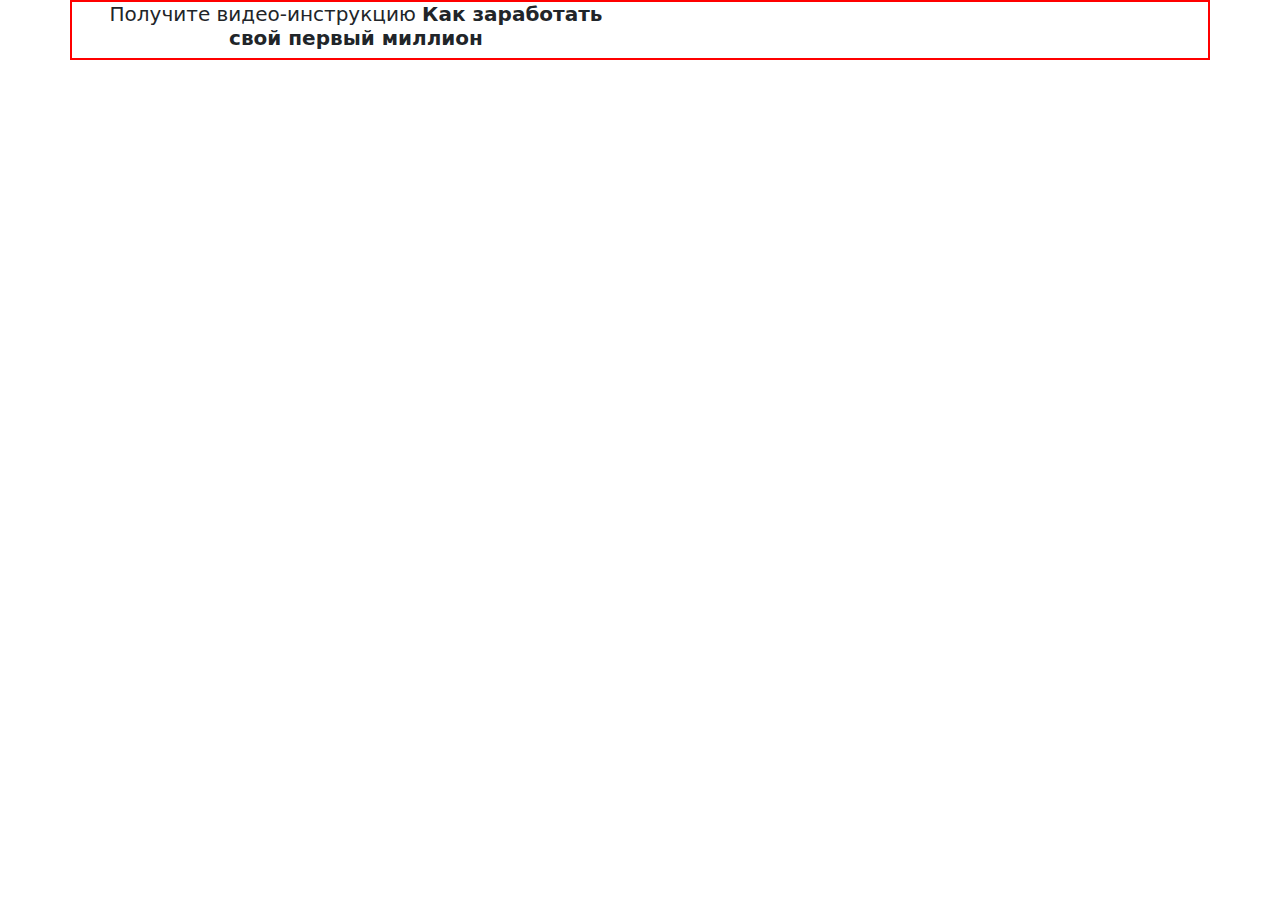
<file: 3 ИСиП А/index.html>
<!DOCTYPE html>
<html lang="en">
<head>
    <meta charset="UTF-8">
    <meta name="viewport" content="width=device-width, initial-scale=1.0">
    <link rel="stylesheet" href="style.css">
    <link rel="stylesheet" href="bootstrap.css">
    <title>Мой первый сайт</title>
</head>
<body>
    <div class="section">
    <div class="container">
    <div class="row">
    <div class="col-lg-6 col-lg-offset-3"> 
    <h1 class="header text-center">  
        <span>Получите видео-инструкцию</span>
        <strong class="">Как заработать свой первый миллион</strong>
    </h1>
</div>
</div>
</div>
</div>
</div>
</body>
</html>
</file>
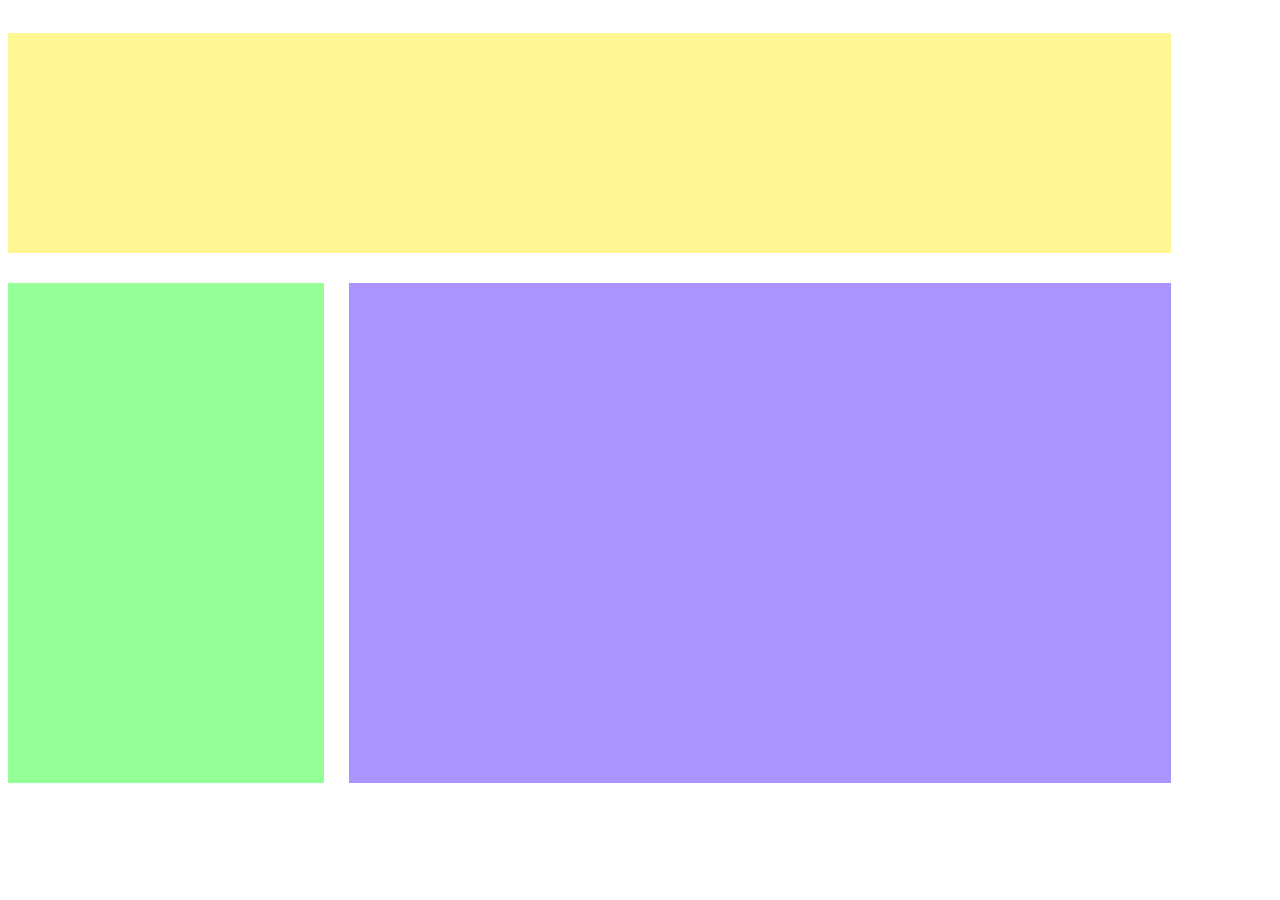
<file: вёрстка.html>
<!DOCTYPE html>
<html lang="ru">
<head>
    <meta charset="UTF-8">
    <meta name="viewport" content="width=device-width, initial-scale=1.0">
    <title>Document</title>
    <link rel="stylesheet" href="вёрстка.css">
</head>
<body>
    
<div class="header"></div>
<div class="menu"></div>
<div class="content"></div>
</body>
</html>
</file>
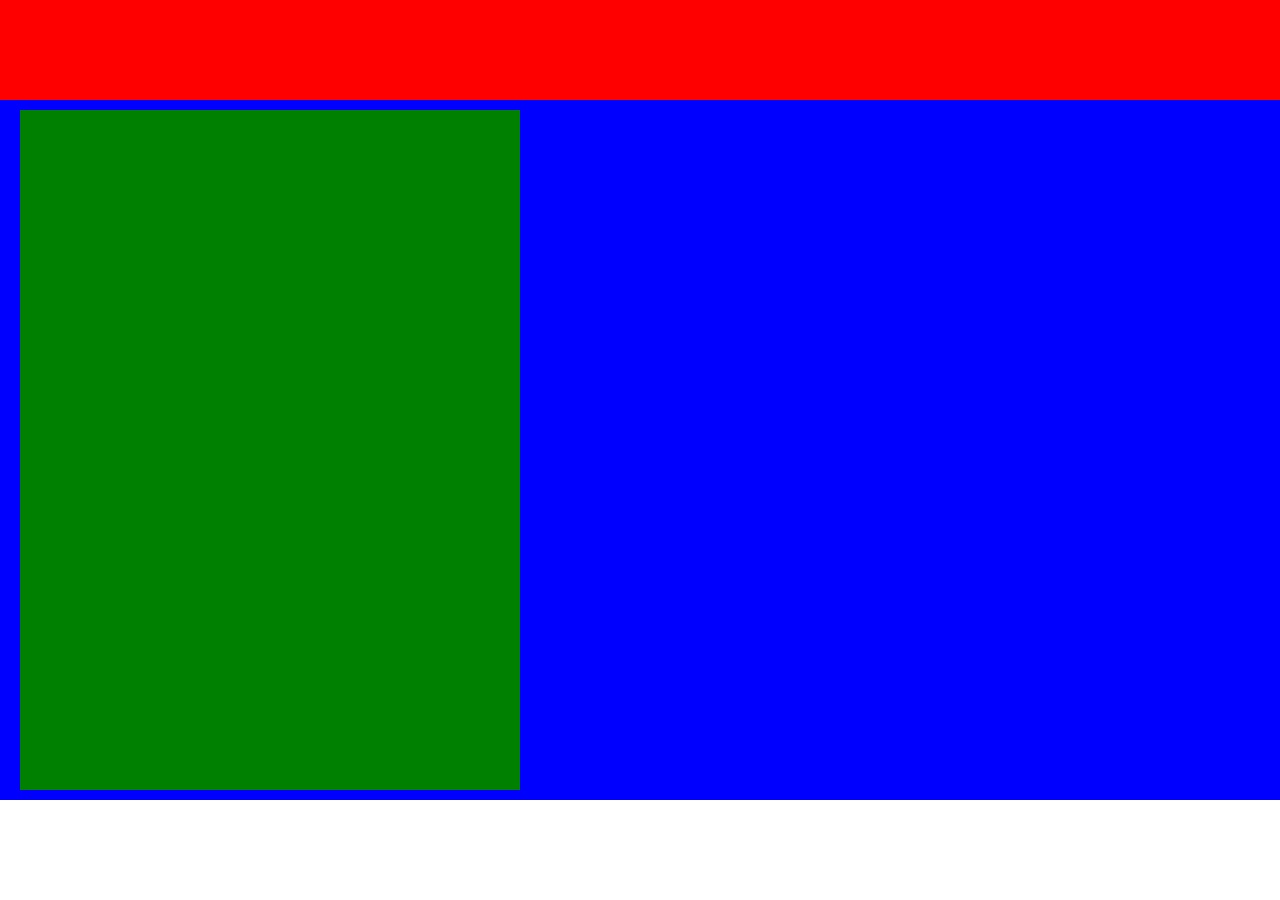
<file: 3 ИСиП А/Index1.html>
<!DOCTYPE html> 
<html lang="ru"> 
<head> 
    <meta charset="UTF-8"> 
    <meta name="viewport" content="width=device-width, initial-scale=1.0"> 
    <title>Сайт с блоками</title> 
    <style> 
        body { 
            background-color: blue; /* Синий фон */ 
            margin: 0; 
            display: flex; 
            flex-direction: column; 
            height: 100vh; 
        } 
        .header { 
            background-color: red; /* Красный блок сверху */ 
            flex: 0 0 100px; /* Уменьшенная высота блока */ 
            margin-bottom: 10px; /* Отступ снизу */ 
        } 
        .container { 
            display: flex; 
            flex: 1; 
            margin-bottom: 10px; /* Отступ снизу */ 
        } 
        .sidebar { 
            background-color: green; /* Зеленый блок слева */ 
            flex: 0 0 500px; /* Уменьшенная ширина блока */ 
            margin-left: 20px; /* Отступ слева */ 
            margin-right: 100px; /* Отступ справа */ 
        } 
        .sidebar {
            background-color: green; /* Зеленый блок по центру */ 
            flex: 0 0 500px; /* Уменьшенная ширина блока */ 
            margin-left: 20px; /* Отступ слева */ 
            margin-right: 100px; /* Отступ справа */
        } 
        .main { 
            background-color: yellow; /* Желтый блок справа */ 
            flex: 0 0 500px; /* Занимает оставшееся пространство */ 
            margin-right: 100px; /* Отступ справа */ 
            margin-left: 770px; /* Отступ слева */ 
        } 
        .footer { 
            background-color: white; /* Белый блок снизу */ 
            flex: 0 0 100px; /* Уменьшенная высота блока */ 
        } 
    </style> 
</head>
<body> 
    <div class="header"></div> 
    <div class="container"> 
        <div class="sidebar"></div> 
        <div class="main"></div> 
    </div> 
    <div class="footer"></div> 
</body> 
</html>
</file>
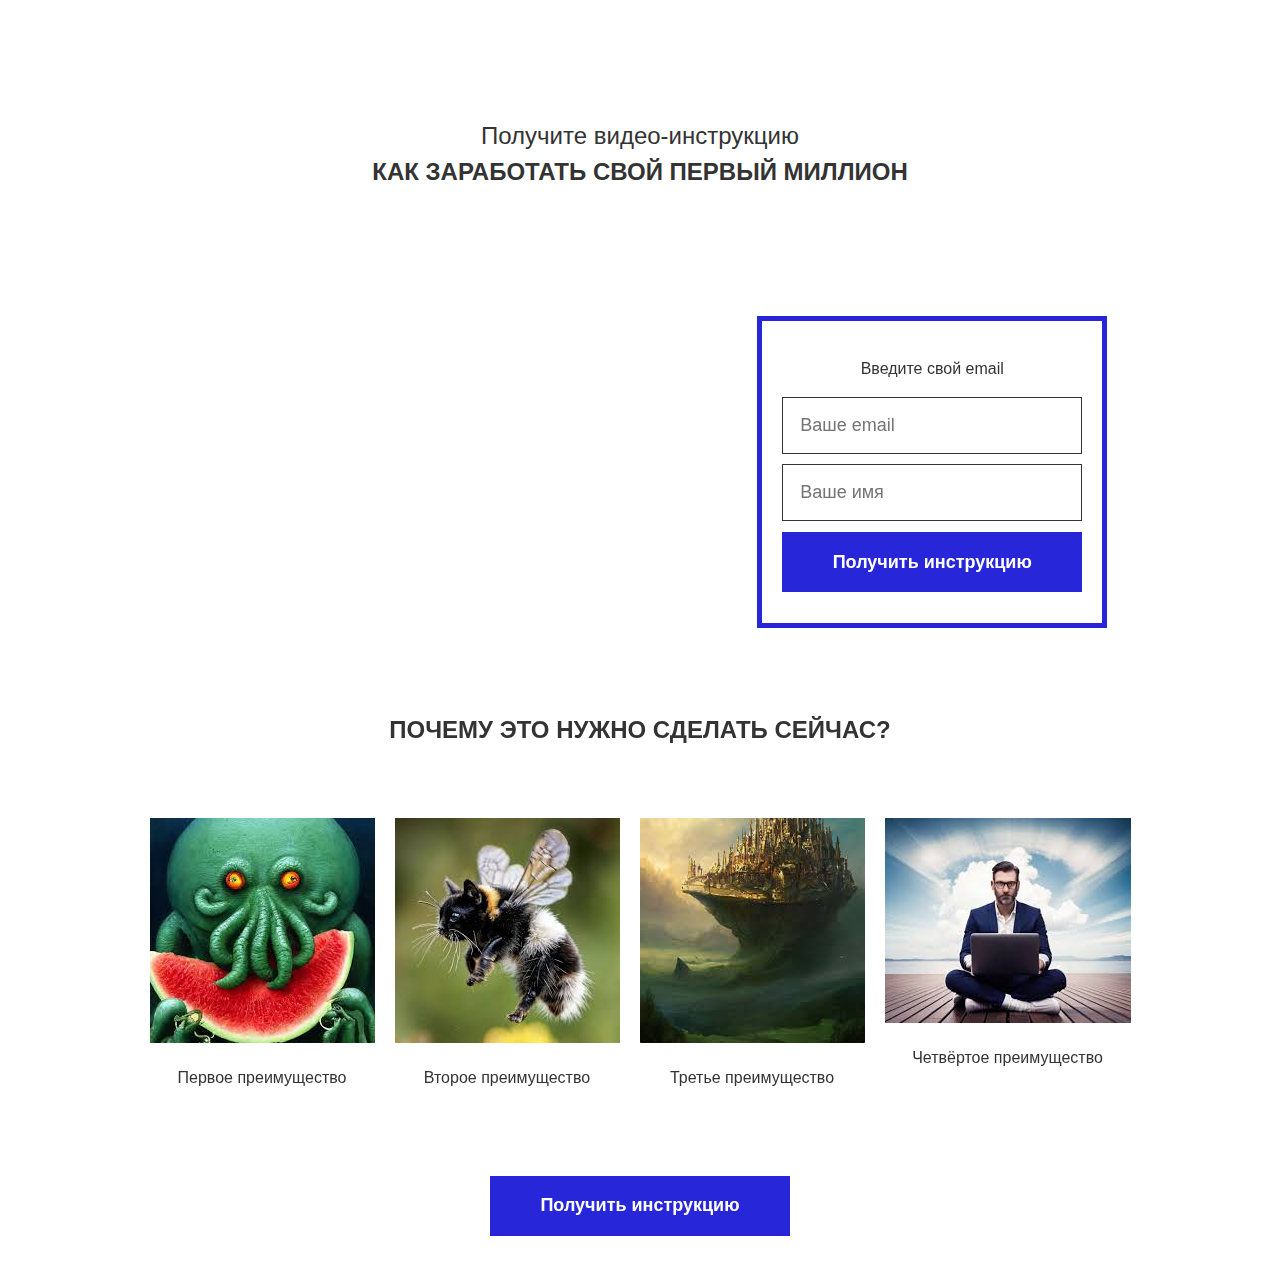
<file: 3 ИСиП А/Верстка.html>
<!DOCTYPE html>
<html lang="ru">
<head>
    <meta charset="UTF-8">
    <title>Верстка</title>
    <link rel="stylesheet" href="Верстка.css">
    <style>
        * {
            box-sizing: border-box;
        }
        body {
            font-family: Tahoma, sans-serif;
            line-height: 1.5;
            color: #333333;
        }
        .section {
            padding: 30px 10%;
        }
        .header {
            margin-top: 80px;
            font-size: 24px;
            text-align: center;
        }
        .header span {
            font-weight: 300;
            display: block;
        }
        .header strong {
            text-transform: uppercase;
            font-weight: 900;
        }
        .main {
            text-align: center;
            margin-top: 80px;
        }
        .video, .form {
            display: inline-block;
            vertical-align: top;
        }
        .form {
            margin-left: 30px;
            text-align: center;
            padding: 20px;
            border: 5px solid #2727d9;
        }
        .form input {
            font-size: 18px;
            display: block;
            margin-top: 10px;
            width: 300px;
            padding: 17px;
            border: 1px solid #333;
        }
        .form-header {
            text-align: center;
            font-size: 20px;
            font-weight: 900;
            margin-bottom: 20px;
        }
        .btn {
            font-size: 18px;
            font-weight: 900;
            color: #fff;
            background-color: #2727d9;
            border: none;
            width: 300px;
            height: 60px;
            display: block;
            margin: 11px auto;
        }
        .feature-header {
            text-align: center;
            text-transform: uppercase;
            font-weight: 900;
            font-size: 24px;
        }
        .feature {
            display: flex;
            flex-direction: row; /* Изменяем направление на горизонтальное */
            justify-content: center; /* Центрируем элементы по горизонтали */
            margin: 60px auto;
            text-align: center;
        }
        .col {
            margin: 10px; /* Добавляем отступы между изображениями */
            text-align: center;
        }
        .video {
            margin-bottom: 30px;
        }
    </style>
</head>
<body>
<div class="section">
    <h1 class="header"><span>Получите видео-инструкцию</span><strong>Как заработать свой первый миллион</strong></h1>
</div>
<div class="main"> 
    <div class="video">
        <iframe width="550" height="309" src="https://www.youtube.com/embed/8KIh_eyy2Lo?si=jw6Cjhc2naWK6AIF" title="YouTube video player" frameborder="0" allow="accelerometer; autoplay; clipboard-write; encrypted-media; gyroscope; picture-in-picture; web-share" referrerpolicy="strict-origin-when-cross-origin" allowfullscreen></iframe>
    </div>
    <div class="form">
        <p>Введите свой email</p>
        <form action="#">
            <input type="text" placeholder="Ваше email">
            <input type="text" placeholder="Ваше имя">
            <button class="btn">Получить инструкцию</button>
        </form>
    </div>
</div>
<div class="section">
    <h2 class="feature-header">Почему это нужно сделать сейчас?</h2>
    <div class="feature">
        <div class="col">
            <img src="1.jpg" alt="Первое преимущество">
            <p>Первое преимущество</p>
        </div>
        <div class="col">
            <img src="2.jpg" alt="Второе преимущество">
            <p>Второе преимущество</p>
        </div>
        <div class="col">
            <img src="3.jpg" alt="Третье преимущество">
            <p>Третье преимущество</p>
        </div>
        <div class="col">
            <img src="4.jpg" alt="Четвёртое преимущество">
            <p>Четвёртое преимущество</p>
        </div>
    </div>
    <button class="btn">Получить инструкцию</button>
</div>
</body>
</html>
</file>
<file: 3 ИСиП А/style.css>
.header{
    font-size: 20px;
}
.header{
    display: block;
}
.container{
    border: 2px solid red;
}
</file>
<file: вёрстка.css>
.body {
    text-align: center;
}
.header {
    margin-top: 2%;
    width: 92%;
    height: 220px;
    background-color: #fff794;
    display: inline-block;
    
}
.menu {
    margin-top: 2%;
    display: inline-block;
    width: 25%;
    height: 500px;
    background-color: #94ff97;
    margin-right: 2%;
}

.content {
    margin-top: 2%;
    margin-left: -4px;
    display: inline-block;
    width: 65%;
    height: 500px;
    background-color: #ab94ff;
}



@media (min-width: 320px) (max-width: 600px) {
    .header {
        width: 95%;
    }
    .menu {
        width: 95%;
        
    }
}
</file>
<file: 3 ИСиП А/Верстка.css>
* {
    box-sizing: border-box;
}
body {
    font-family: Tahoma, sans-serif;
    line-height: 1.5;
    color: #333333;
}
.section {
    padding: 30px 10%;
}
.header {
    margin-top: 80px;
    font-size: 24px;
    text-align: center;
}
.header span {
    font-weight: 300;
    display: block;
}
.header strong {
    text-transform: uppercase;
    font-weight: 900;
}
.main {
    text-align: center;
    margin-top: 80px;
}
.video, .form {
    display: inline-block;
    vertical-align: top;
}
.form {
    margin-left: 30px;
    text-align: center;
    padding: 20px;
    border: 5px solid #2727d9;
}
.form input {
    font-size: 18px;
    display: block;
    margin-top: 10px;
    width: 300px;
    padding: 17px;
    border: 1px solid #333;
}
.form-header {
    text-align: center;
    font-size: 20px;
    font-weight: 900;
    margin-bottom: 20px;
}
.btn {
    font-size: 18px;
    font-weight: 900;
    color: #fff;
    background-color: #2727d9;
    border: none;
    width: 300px;
    height: 60px;
    display: block;
    margin: 11px auto;
}
.col {
    display: inline-block;
    text-align: center;
    margin: 10px 50px;
}
.feature-header {
    text-align: center;
    text-transform: uppercase;
    font-weight: 900;
    font-size: 24px;
}
.feature {
    display: flex;
    flex-direction: row; /* Изменяем направление на горизонтальное */
    justify-content: center; /* Центрируем элементы по горизонтали */
    margin: 60px auto;
    text-align: center;
}
.video{
    margin-bottom: 30px;
}
.feature-box{
    height: 160px;
}
</file>
